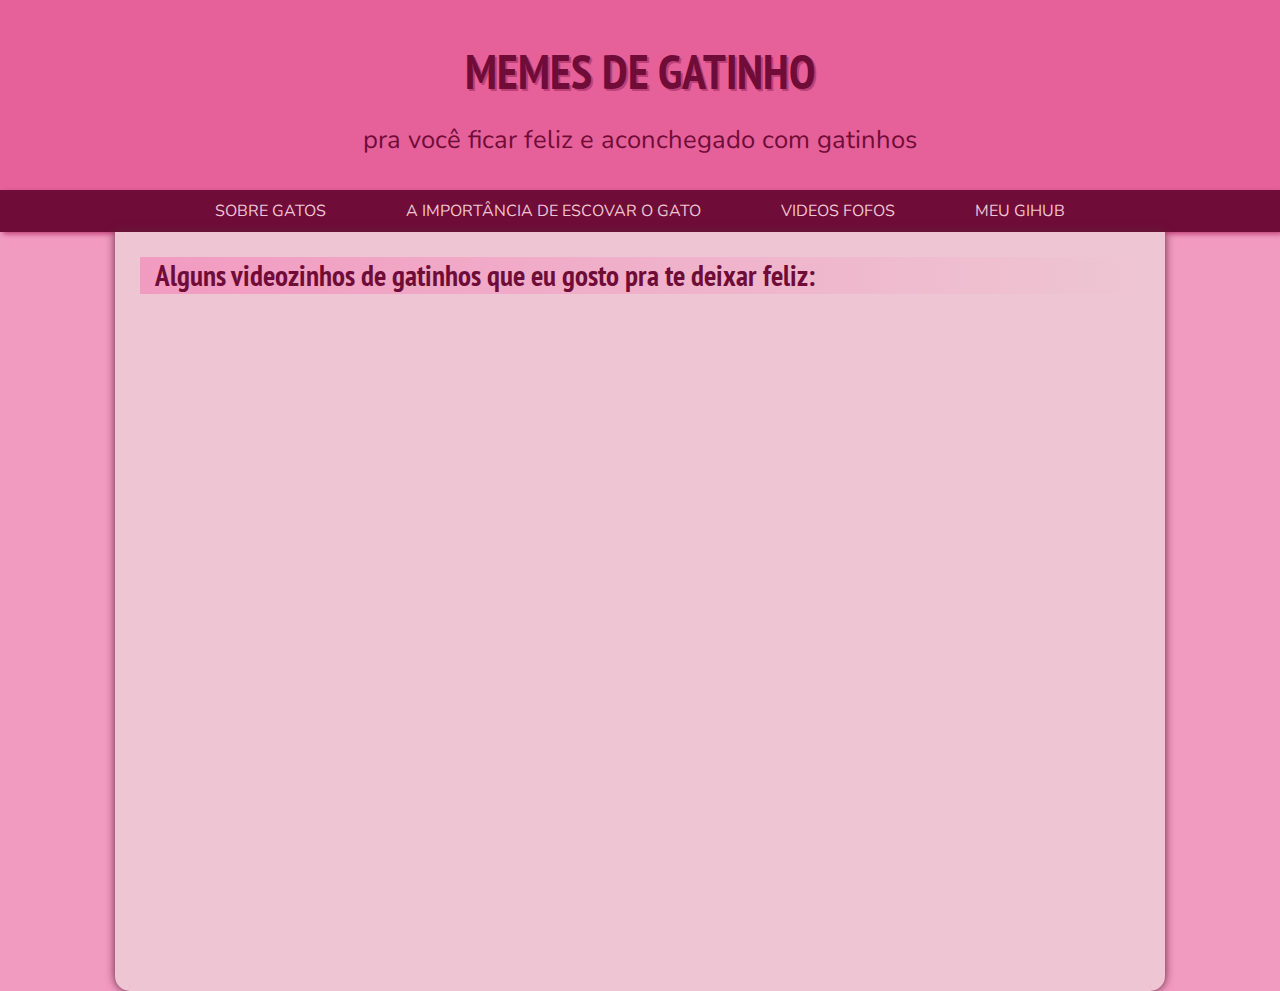
<file: gatinho2.html>
<!DOCTYPE html> 
<html lang="pt-br">
<head>
    <meta charset="UTF-8">
    <meta http-equiv="X-UA-Compatible" content="IE=edge">
    <meta name="viewport" content="width=device-width, initial-scale=1.0">
    <link rel="shortcut icon" href="favicon.png">
    <title>GATINHOS</title>
    <link rel="preconnect" href="https://fonts.googleapis.com"><link rel="preconnect" href="https://fonts.gstatic.com" crossorigin><link href="https://fonts.googleapis.com/css2?family=Nunito&family=PT+Sans+Narrow&display=swap" rel="stylesheet">
    <link href="gatinho2.css" rel="stylesheet">
</head>
<body>
  <header>
    <h1>MEMES DE GATINHO</h1>
    <p>pra você ficar feliz e aconchegado com gatinhos</p>
    </header>
 <nav> 
        <a href="index.html">SOBRE GATOS</href></a>
        <a href="gatinhos1.html">A IMPORTÂNCIA DE ESCOVAR O GATO</a>  
        <a href="gatinho2.html">VIDEOS FOFOS</a>
        <a href="https://github.com/Glssv" target="_blank">MEU GIHUB</a>
</nav>
  <main>
    <h2>Alguns videozinhos de gatinhos que eu gosto pra te deixar feliz:</h2>
    
   <iframe width="497" height="315" src="https://www.youtube.com/embed/v_Jo9_aG214" title="YouTube video player" frameborder="0" allow="accelerometer; autoplay; clipboard-write; encrypted-media; gyroscope; picture-in-picture" loop allowfullscreen></iframe>

   <iframe width="497" height="315" src="https://www.youtube.com/embed/deRav2u15zI" title="YouTube video player" frameborder="0" allow="accelerometer; autoplay; clipboard-write; encrypted-media; gyroscope; picture-in-picture" allowfullscreen></iframe>

   <iframe width="497" height="315" src="https://www.youtube.com/embed/r-MLaMe0S3Y?si=9UJJFFzWtFcthNLD" title="YouTube video player" frameborder="0" allow="accelerometer; autoplay; clipboard-write; encrypted-media; gyroscope; picture-in-picture; web-share" allowfullscreen></iframe>
     
   <iframe width="497" height="315" src="https://www.youtube.com/embed/Sc6Awsf2tiI" title="YouTube video player" frameborder="0" allow="accelerometer; autoplay; clipboard-write; encrypted-media; gyroscope; picture-in-picture" allowfullscreen></iframe>
 
  </main>
</body>
</html>
</file>
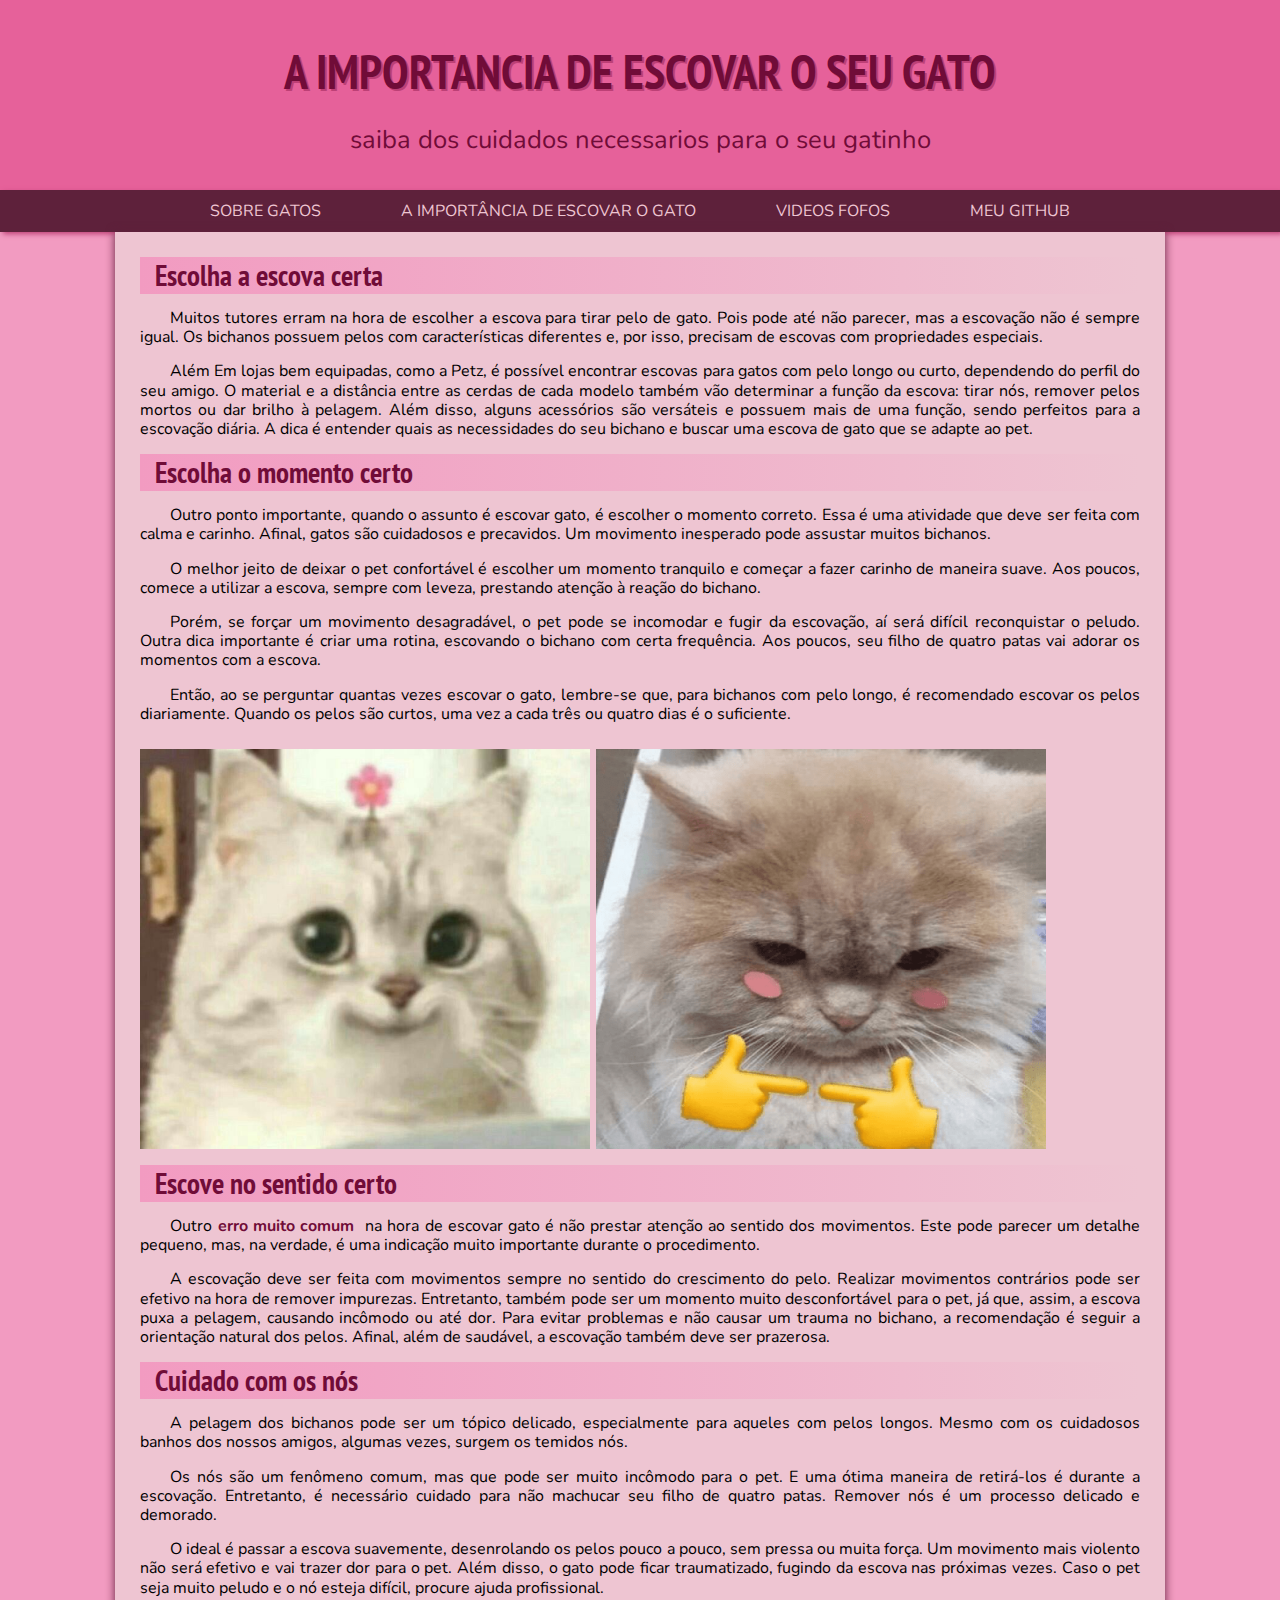
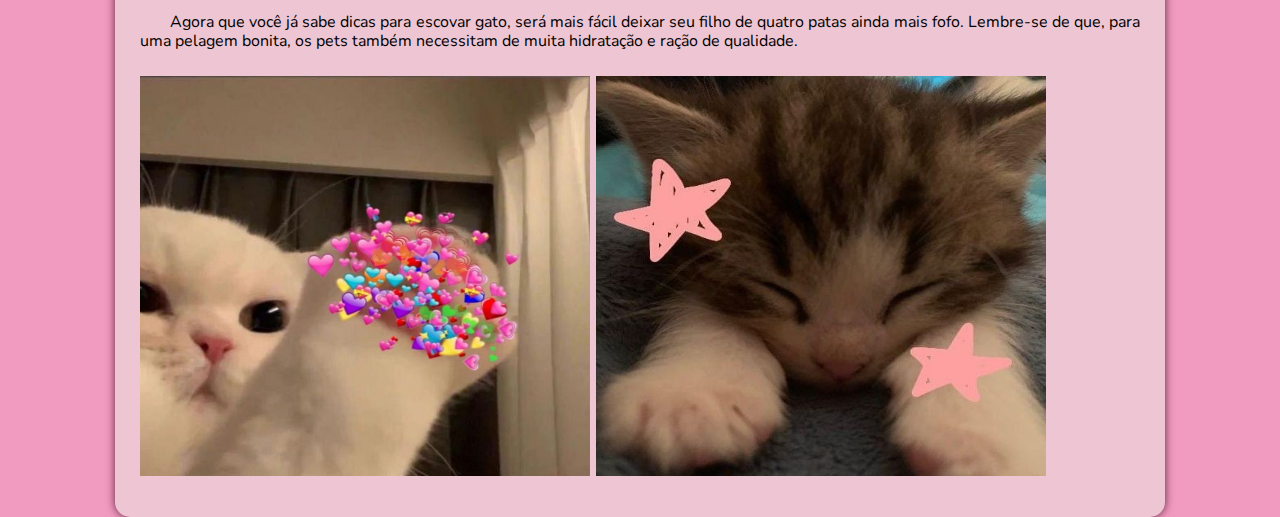
<file: gatinhos1.html>
<!DOCTYPE html>
<html lang="en">
<head>
    <meta charset="UTF-8">
    <meta http-equiv="X-UA-Compatible" content="IE=edge">
    <meta name="viewport" content="width=device-width, initial-scale=1.0">
    <link rel="shortcunt icon" href="favicon.png">
    <title>A importância de escovar gato</title>
    <link rel="preconnect" href="https://fonts.googleapis.com"><link rel="preconnect" href="https://fonts.gstatic.com" crossorigin><link href="https://fonts.googleapis.com/css2?family=Nunito&family=PT+Sans+Narrow&display=swap" rel="stylesheet">
    <link href="gatinho1.css" rel="stylesheet">
</head>
<body>
    <header>
        <h1>A IMPORTANCIA DE ESCOVAR O SEU GATO</h1>
        <p>saiba dos cuidados necessarios para o seu gatinho</p>
    </header>
<nav> 
       <a href="index.html">SOBRE GATOS</a>
       <a href="gatinhos1.html">A IMPORTÂNCIA DE ESCOVAR O GATO</a>  
       <a href="gatinho2.html">VIDEOS FOFOS</a>
       <a href="https://github.com/Glssv" target="_blank">MEU GITHUB</a>
</nav>
    <main>
     <h2>Escolha a escova certa</h2>
    <p>Muitos tutores erram na hora de escolher a escova para tirar pelo de gato. Pois pode até não parecer, mas a escovação não é sempre igual. Os bichanos possuem pelos com características diferentes e, por isso, precisam de escovas com propriedades especiais. </p>

<p> Além Em lojas bem equipadas, como a Petz, é possível encontrar escovas para gatos com pelo longo ou curto, dependendo do perfil do seu amigo. O material e a distância entre as cerdas de cada modelo também vão determinar a função da escova: tirar nós, remover pelos mortos ou dar brilho à pelagem. Além disso, alguns acessórios são versáteis e possuem mais de uma função, sendo perfeitos para a escovação diária. A dica é entender quais as necessidades do seu bichano e buscar uma escova de gato que se adapte ao pet.</p>

<h2>Escolha o momento certo </h2>
<p>Outro ponto importante, quando o assunto é escovar gato, é escolher o momento correto. Essa é uma atividade que deve ser feita com calma e carinho. Afinal, gatos são cuidadosos e precavidos. Um movimento inesperado pode assustar muitos bichanos.</p>

<p>O melhor jeito de deixar o pet confortável é escolher um momento tranquilo e começar a fazer carinho de maneira suave. Aos poucos, comece a utilizar a escova, sempre com leveza, prestando atenção à reação do bichano.</p>

<p>Porém, se forçar um movimento desagradável, o pet pode se incomodar e fugir da escovação, aí será difícil reconquistar o peludo. Outra dica importante é criar uma rotina, escovando o bichano com certa frequência. Aos poucos, seu filho de quatro patas vai adorar os momentos com a escova. <p>

<p>Então, ao se perguntar quantas vezes escovar o gato, lembre-se que, para bichanos com pelo longo, é recomendado escovar os pelos diariamente. Quando os pelos são curtos, uma vez a cada três ou quatro dias é o suficiente.</p>

<div> 
  <img src="imagens/gatinho sorridente.jpg" alt="meme de gatinho sorridente">
  <img src="imagens/Animais fofos 💗.png" alt="meme de gatinho">
</div>

<h2>Escove no sentido certo</h2>
<p>Outro<strong>erro muito comum</strong>  na hora de escovar gato é não prestar atenção ao sentido dos movimentos. Este pode parecer um detalhe pequeno, mas, na verdade, é uma indicação muito importante durante o procedimento. </p>

<p>A escovação deve ser feita com movimentos sempre no sentido do crescimento do pelo. Realizar movimentos contrários pode ser efetivo na hora de remover impurezas. Entretanto, também pode ser um momento muito desconfortável para o pet, já que, assim,  a escova puxa a pelagem, causando incômodo ou até dor. Para evitar problemas e não causar um trauma no bichano, a recomendação é seguir a orientação natural dos pelos. Afinal, além de saudável, a escovação também deve ser prazerosa.</p>

<h2>Cuidado com os nós </h2>
<p>A pelagem dos bichanos pode ser um tópico delicado, especialmente para aqueles com pelos longos. Mesmo com os cuidadosos banhos dos nossos amigos, algumas vezes, surgem os temidos nós. </p>

<p>Os nós são um fenômeno comum, mas que pode ser muito incômodo para o pet. E uma ótima maneira de retirá-los é durante a escovação. Entretanto, é necessário cuidado para não machucar seu filho de quatro patas. Remover nós é um processo delicado e demorado. </p>

<p>O ideal é passar a escova suavemente, desenrolando os pelos pouco a pouco, sem pressa ou muita força. Um movimento mais violento não será efetivo e vai trazer dor para o pet. Além disso, o gato pode ficar traumatizado, fugindo da escova nas próximas vezes. Caso o pet seja muito peludo e o nó esteja difícil, procure ajuda profissional. </p>
<p>Agora que você já sabe dicas para escovar gato, será mais fácil deixar seu filho de quatro patas ainda mais fofo. Lembre-se de que, para uma pelagem bonita, os pets também necessitam de muita hidratação e ração de qualidade.</p>

 <div> 
  <img src="imagens/heart.jpg">
  <img src="imagens/catzinho.jpg">
 </div>

</main>
</body>
</html>
</file>
<file: gatinho2.css>
*{
	 margin: 0px;
	 padding: 0px;
}
:root{
	 --cor0: #EEC5D2;
	 --cor1: #F29BC1;
	 --cor2: #F05196;
	 --cor3: #BD4076;
	 --cor4: #700C38;
	 --cor5: #5e213b;

	 --fonte-padrao:'Nunito', sans-serif;
	 --fonte-destaque:'PT Sans Narrow', sans-serif;
 }
 body{
	background-color: var(--cor1);
	font-family: var(--fonte-padrao);
 }
 header {
	background-color: #e6619a;
	min-height: 150px;
	text-align: center;
	padding-top: 40px;
}
header > h1 {
	color: var(--cor4);
	font-size: 3em;
	text-shadow: 2px 2px 0px var(--cor3);
	text-align: center;
	font-family: var(--fonte-destaque);
	margin-bottom: 20px; 
}
 header > p{
	color: var(--cor4);
	font-size: 1.6em;
	margin: auto;
	text-align: center;
 }
 nav{
	padding: 10px;
	text-align: center;
	background-color: #700C38;
	box-shadow: 3px 2px 5px #BD4076;
	transition-duration: 1s;
 }
 nav > a{
	 color: var(--cor0);
	 text-decoration: none;
	 padding: 8px;
	 text-align: center;
	 transition-duration: 1s;
	 margin: 30px
 }
 nav> a:hover{
	 background-color: var(--cor2);
	 color: var(--cor4);
	 text-decoration: none;
	 transition: background-color 1.5s;
 }
 main{
	max-width: 1000px;
    min-width: 350px;
    margin: auto;
    background-color: var(--cor0);
    padding: 25px;
    box-shadow: 0px 0px 10px var(--cor5);
    border-bottom-left-radius: 15px;
    border-bottom-right-radius: 15px;
 }
 main >h2{
	color: var(--cor4);
	font-family: var(--fonte-destaque);
	font-size: 1.8em;
	text-indent: 15px;
	background-image: linear-gradient(to right, var(--cor1), transparent);
	margin-bottom: 30px;
}
</file>
<file: gatinho1.css>
*{
    margin: 0px;
    padding: 0px;
}
:root{
    --cor0: #EEC5D2;
    --cor1: #F29BC1;
    --cor2: #F05196;
    --cor3: #BD4076;
    --cor4: #700C38;
    --cor5: #5e213b;
    --cor6: #cc4f85;

    --fonte-padrao:'Nunito', sans-serif;
    --fonte-destaque: 'PT Sans Narrow', sans-serif;
}
body{
    background-color: var(--cor1);
    font-family: var(--fonte-padrao);
}
header{
    background-color: #e6619a;
    min-height: 150px;
    padding-top: 40px;
    text-align: center;
}
header >h1{
    font-family: var(--fonte-destaque);
    color: var(--cor4);
    margin-bottom: 20px;
    font-size: 3em;
    text-shadow: 2px 2px 0px var(--cor3);
}
header >p{
    color: var(--cor4);
    font-size: 1.6em;
    margin: auto;
    text-align: center;
}
nav{
    background-color: var(--cor5);
    padding: 10px;
    box-shadow: 3px 2px 5px var(--cor3);
    text-align: center;
 }
 nav > a{
    color: var(--cor0);
    text-decoration: none;
    padding: 8px;
    transition-duration: 1s;
    margin: 30px;
 }
 nav > a:hover{
    background-color: var(--cor2);
    color: var(--cor4);
    text-decoration: none;
    transition: background-color 1.5s;
 }
main{
    max-width: 1000px;
    min-width: 350px;
    margin: auto;
    background-color: var(--cor0);
    padding: 25px;
    box-shadow: 0px 0px 10px var(--cor5);
    border-bottom-left-radius: 15px;
    border-bottom-right-radius: 15px;
}
main >h2{
    color: var(--cor4);
    font-family: var(--fonte-destaque);
    font-size: 1.8em;
    text-indent: 15px;
    background-image: linear-gradient(to right, var(--cor1), transparent);
}
div >img{
    width: 450px;
    height: 400px;
   display: inline-block;
   margin: 10px 2px 10px 0px;
}
main strong{
    font-weight: bold;
   color: var(--cor4);
   padding: 2px 6px;
}
main >p{
    text-align: justify;
    text-indent: 30px;
    margin: 15px 0px 15px 0px;
    line-height: 1.2em;
    font-size: 1em;
}
</file>
